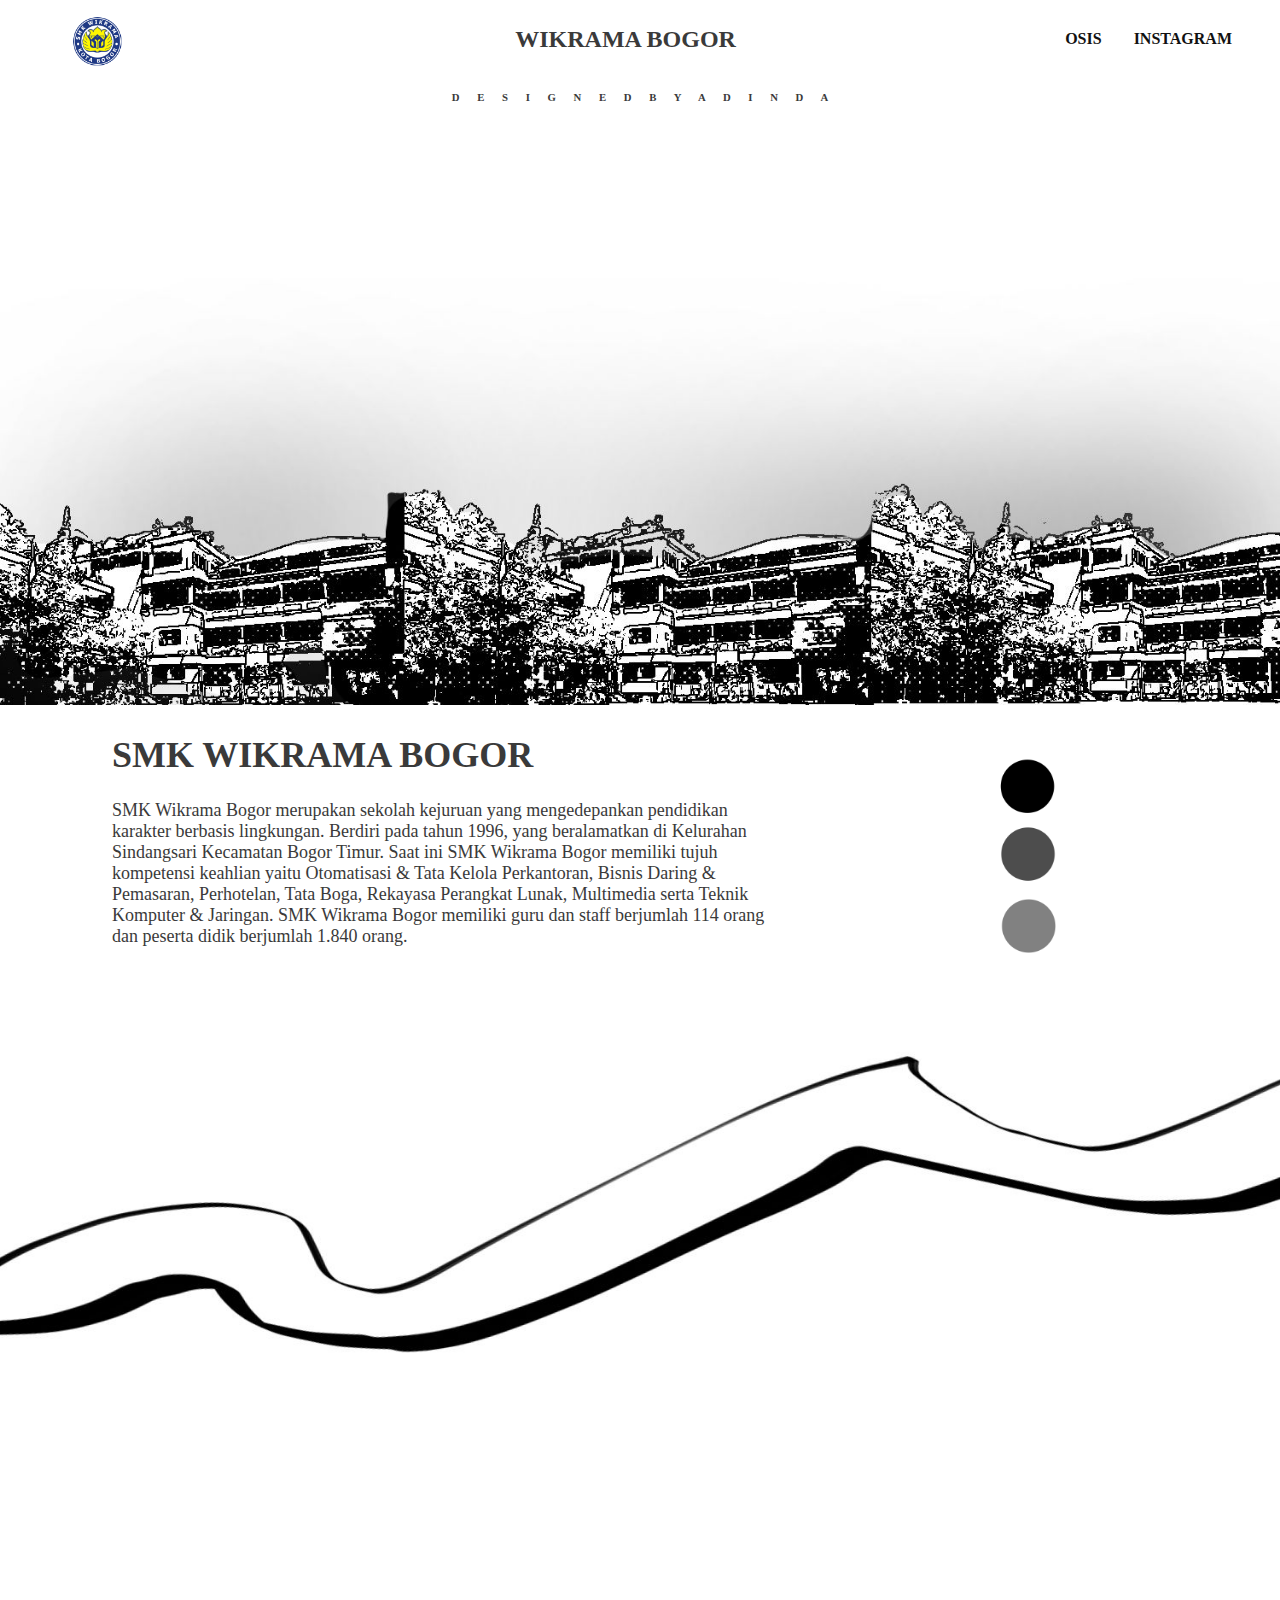
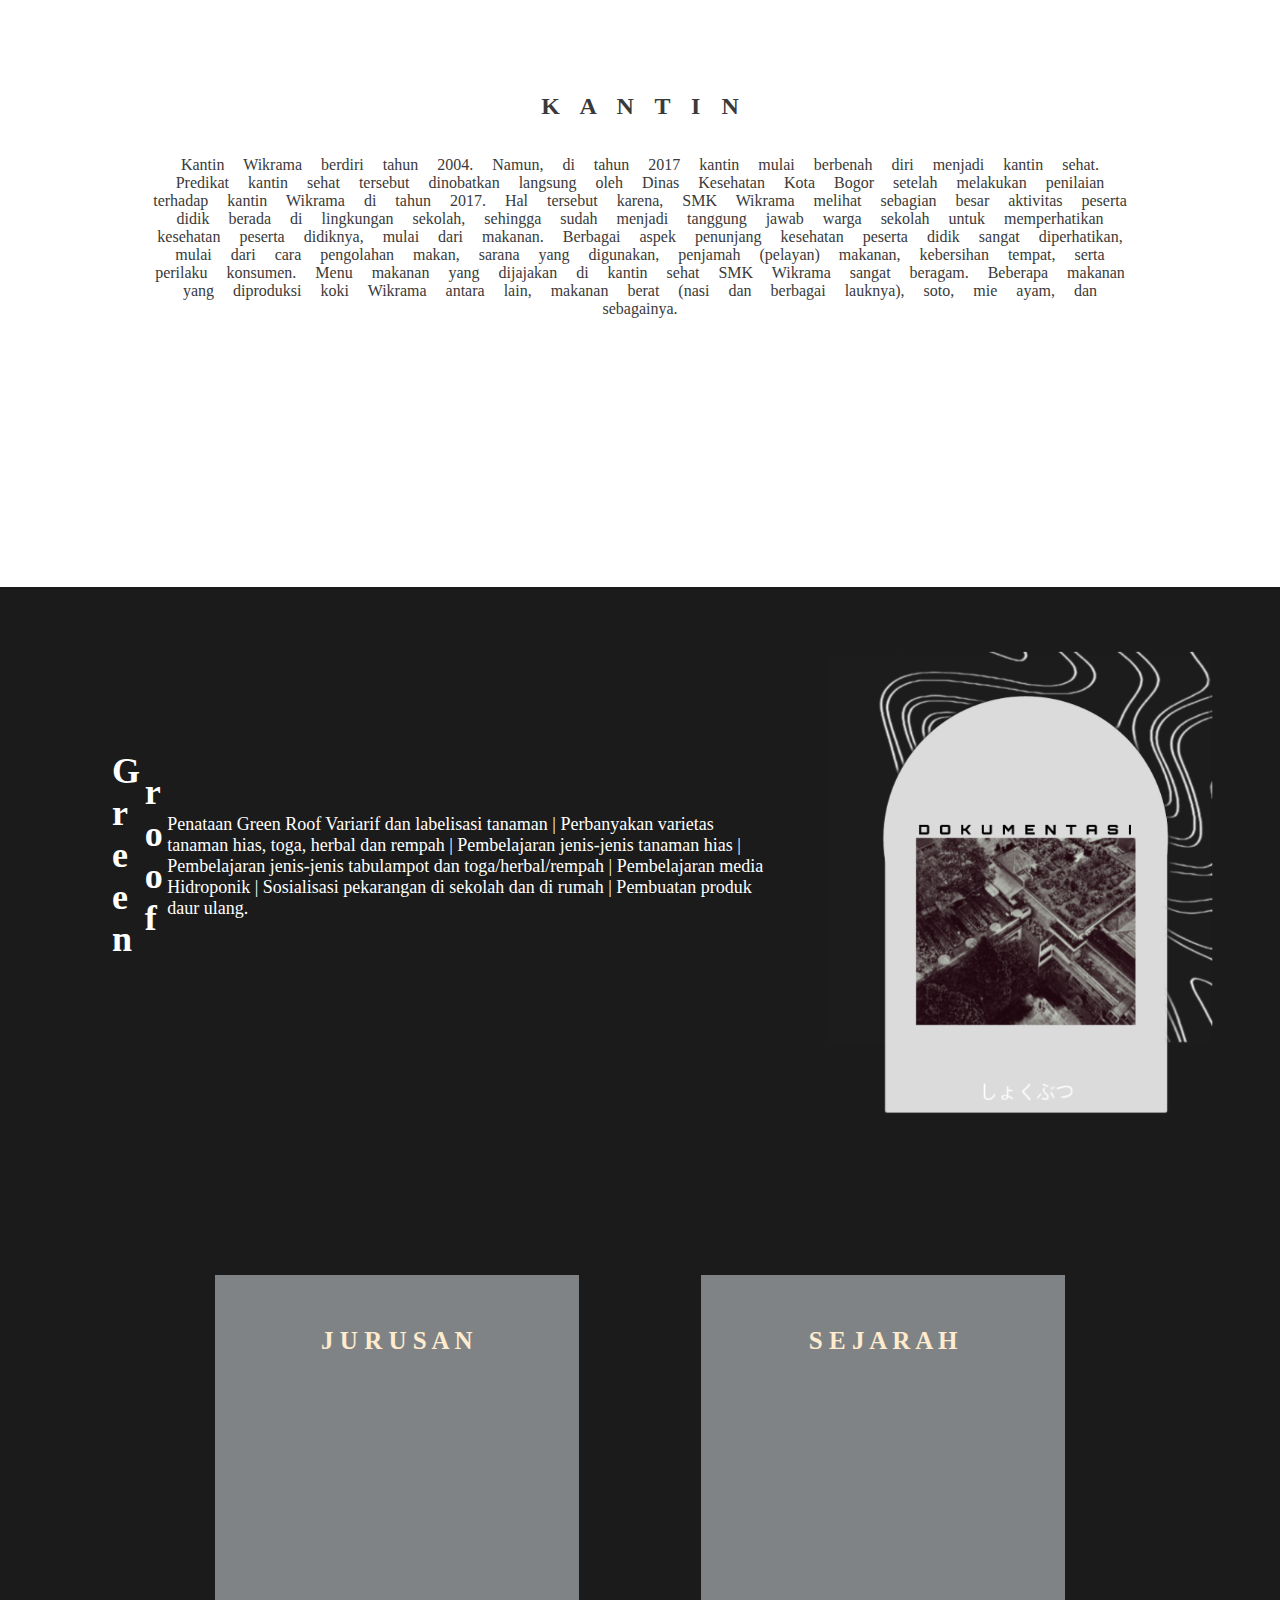
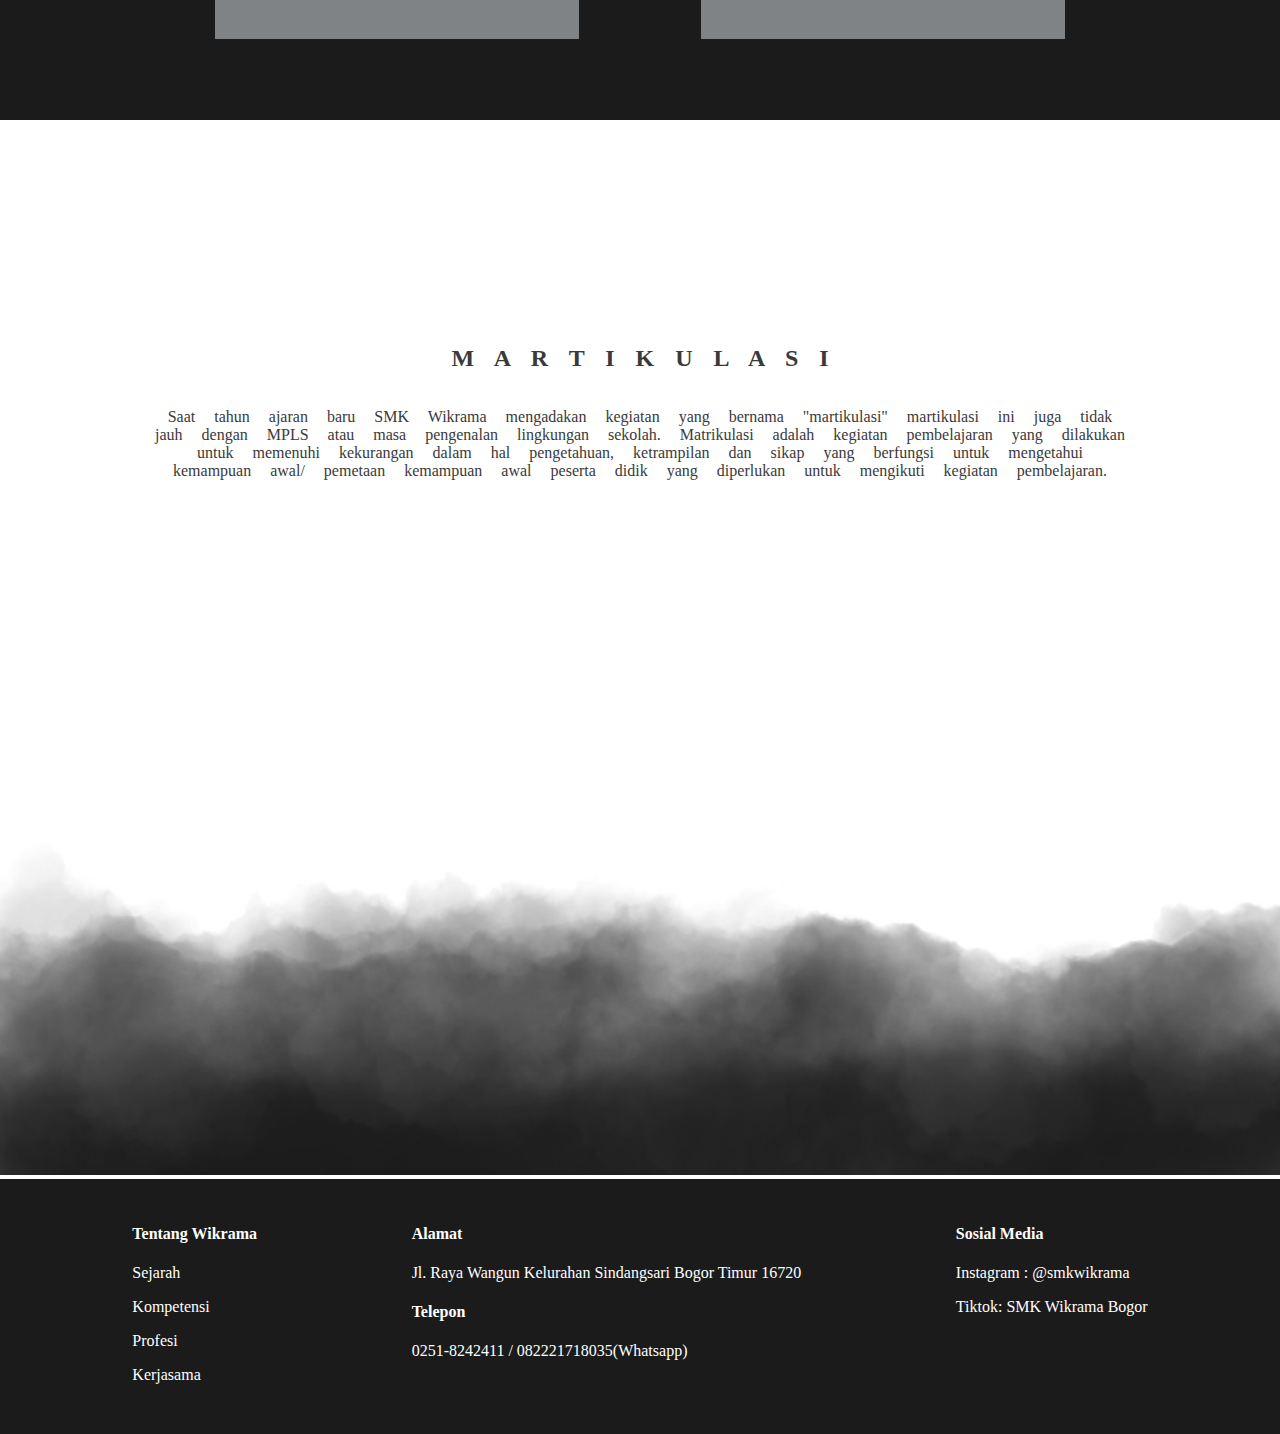
<file: Index.html>
<!DOCTYPE html>
<html lang="en">
<head>
    <meta charset="UTF-8">
    <meta http-equiv="X-UA-Compatible" content="IE=edge">
    <meta name="viewport" content="width=device-width, initial-scale=1.0">
    <title>Project School 2022</title>
    <link href="projectsch.css" rel="stylesheet">
</head>
<body>
<!--beranda-->
    <div class="container">
        <nav>
            <ul>
                <img src="logo.png" class="logo">
                <li><a target="blank" href="https://instagram.com/smkwikrama?utm_medium=copy_link">INSTAGRAM</a></li>
                <li><a target="blank" href="https://instagram.com/om__smkwikrama?utm_medium=copy_link">OSIS</a></li>
                <h2 class="judul">WIKRAMA BOGOR</h2>
            </ul>
        </nav>
    </div> 
    <div class="wm">
        <h6>D E S I G N E D     B Y     A D I N D A</h6>
    </div>

       <img src="wk mangastyle.jpeg" class="beranda">
<!--openning-->
    <div class="content1">
        <div class="text1">
             <div class="text">
                   <h1>SMK WIKRAMA BOGOR</h1>
                   <p>SMK Wikrama Bogor merupakan sekolah kejuruan yang mengedepankan pendidikan karakter berbasis lingkungan. Berdiri pada tahun 1996, yang beralamatkan di Kelurahan Sindangsari Kecamatan Bogor Timur. Saat ini SMK Wikrama Bogor memiliki tujuh kompetensi keahlian yaitu Otomatisasi & Tata Kelola Perkantoran, Bisnis Daring & Pemasaran, Perhotelan, Tata Boga, Rekayasa Perangkat Lunak, Multimedia serta Teknik Komputer & Jaringan. SMK Wikrama Bogor memiliki guru dan staff berjumlah 114 orang dan peserta didik berjumlah 1.840 orang.</p>
                </div>
  </div>

           <img src="Bulat.jpg" class="img-bulat">
   </div>

     <div>
              <img src="coret.jpeg" class="coret">
     </div>
<!--kantin-->
     <div class="kantin">
         <h2>K A N T I N </h2>
         <p>
            Kantin Wikrama berdiri tahun 2004. Namun, di tahun 2017 kantin mulai berbenah diri menjadi kantin sehat. Predikat kantin sehat tersebut dinobatkan langsung oleh Dinas Kesehatan Kota Bogor setelah melakukan penilaian terhadap kantin Wikrama di tahun 2017. Hal tersebut karena, SMK Wikrama melihat sebagian besar aktivitas peserta didik berada di lingkungan sekolah, sehingga sudah menjadi tanggung jawab warga sekolah untuk memperhatikan kesehatan peserta didiknya, mulai dari makanan.
            Berbagai aspek penunjang kesehatan peserta didik sangat diperhatikan, mulai dari cara pengolahan makan, sarana yang digunakan, penjamah (pelayan) makanan, kebersihan tempat, serta perilaku konsumen. Menu makanan yang dijajakan di kantin sehat SMK Wikrama sangat beragam. Beberapa makanan yang diproduksi koki Wikrama antara lain, makanan berat (nasi dan berbagai lauknya), soto, mie ayam, dan sebagainya.
         </p>
     </div>
<!--greenroof-->
     <div class="greenroof">
        <div class="text3">
                   <h1>G  r  e  e  n</h1>
                   <h1>r o o f</h1>
                   <p >Penataan Green Roof Variarif dan labelisasi tanaman | Perbanyakan varietas tanaman hias, toga, herbal dan rempah | Pembelajaran jenis-jenis tanaman hias | Pembelajaran jenis-jenis tabulampot dan toga/herbal/rempah | Pembelajaran media Hidroponik | Sosialisasi pekarangan di sekolah dan di rumah | Pembuatan produk daur ulang.
                </p>
         </div>
         <img src="dokgr.png" class="gr">
    </div>
<!--sejarah dan jurusan--> 
  <div class="sejarah-jurusan"> 
       <div class="content2">
          <div class="card">
            <a target="blank" href="file:///C:/Users/Lenovo/Documents/revisi%20dpk/jurusan.html">J U R U S A N </a>
        </div>
        <div class="card">
            <a target="blank" href="file:///C:/Users/Lenovo/Documents/revisi%20dpk/sejarah.html">S E J A R A H</a>
        </div>
    </div>
</div> 
<div class="kantin">
    <h2>M A R T I K U L A S I</h2>
    <p>
        Saat tahun ajaran baru SMK Wikrama mengadakan kegiatan yang bernama "martikulasi" martikulasi ini juga tidak jauh dengan MPLS atau masa pengenalan lingkungan sekolah. Matrikulasi adalah kegiatan pembelajaran yang dilakukan untuk memenuhi kekurangan dalam hal pengetahuan, ketrampilan dan sikap yang berfungsi untuk mengetahui kemampuan awal/ pemetaan kemampuan awal peserta didik yang diperlukan untuk mengikuti kegiatan pembelajaran.</p>
</div>

<img src="Ending.jpg" class="ending">

<div class="clearfix"></div>
<footer class="footer-main">
    <div class="footer-grid">   
          <section class="footer-1">
            <h4>Tentang Wikrama</h4>
              <p>Sejarah</p>
              <p>Kompetensi</p>
              <p>Profesi</p>
              <p>Kerjasama</p>
          </section>
         <section class="footer-2">
            <h4>Alamat</h4>
            <p>Jl. Raya Wangun
                Kelurahan Sindangsari
                Bogor Timur 16720</p>
            <h4>Telepon</h4>
            <p>0251-8242411 / 082221718035(Whatsapp)</p>
          </section>
         <section class="footer-3">
           <h4>Sosial Media</h4>
             <p>Instagram : @smkwikrama</p>
             <p>Tiktok: SMK Wikrama Bogor</p>
         </section>
    </div>
</footer>

</body>
</html>
</file>
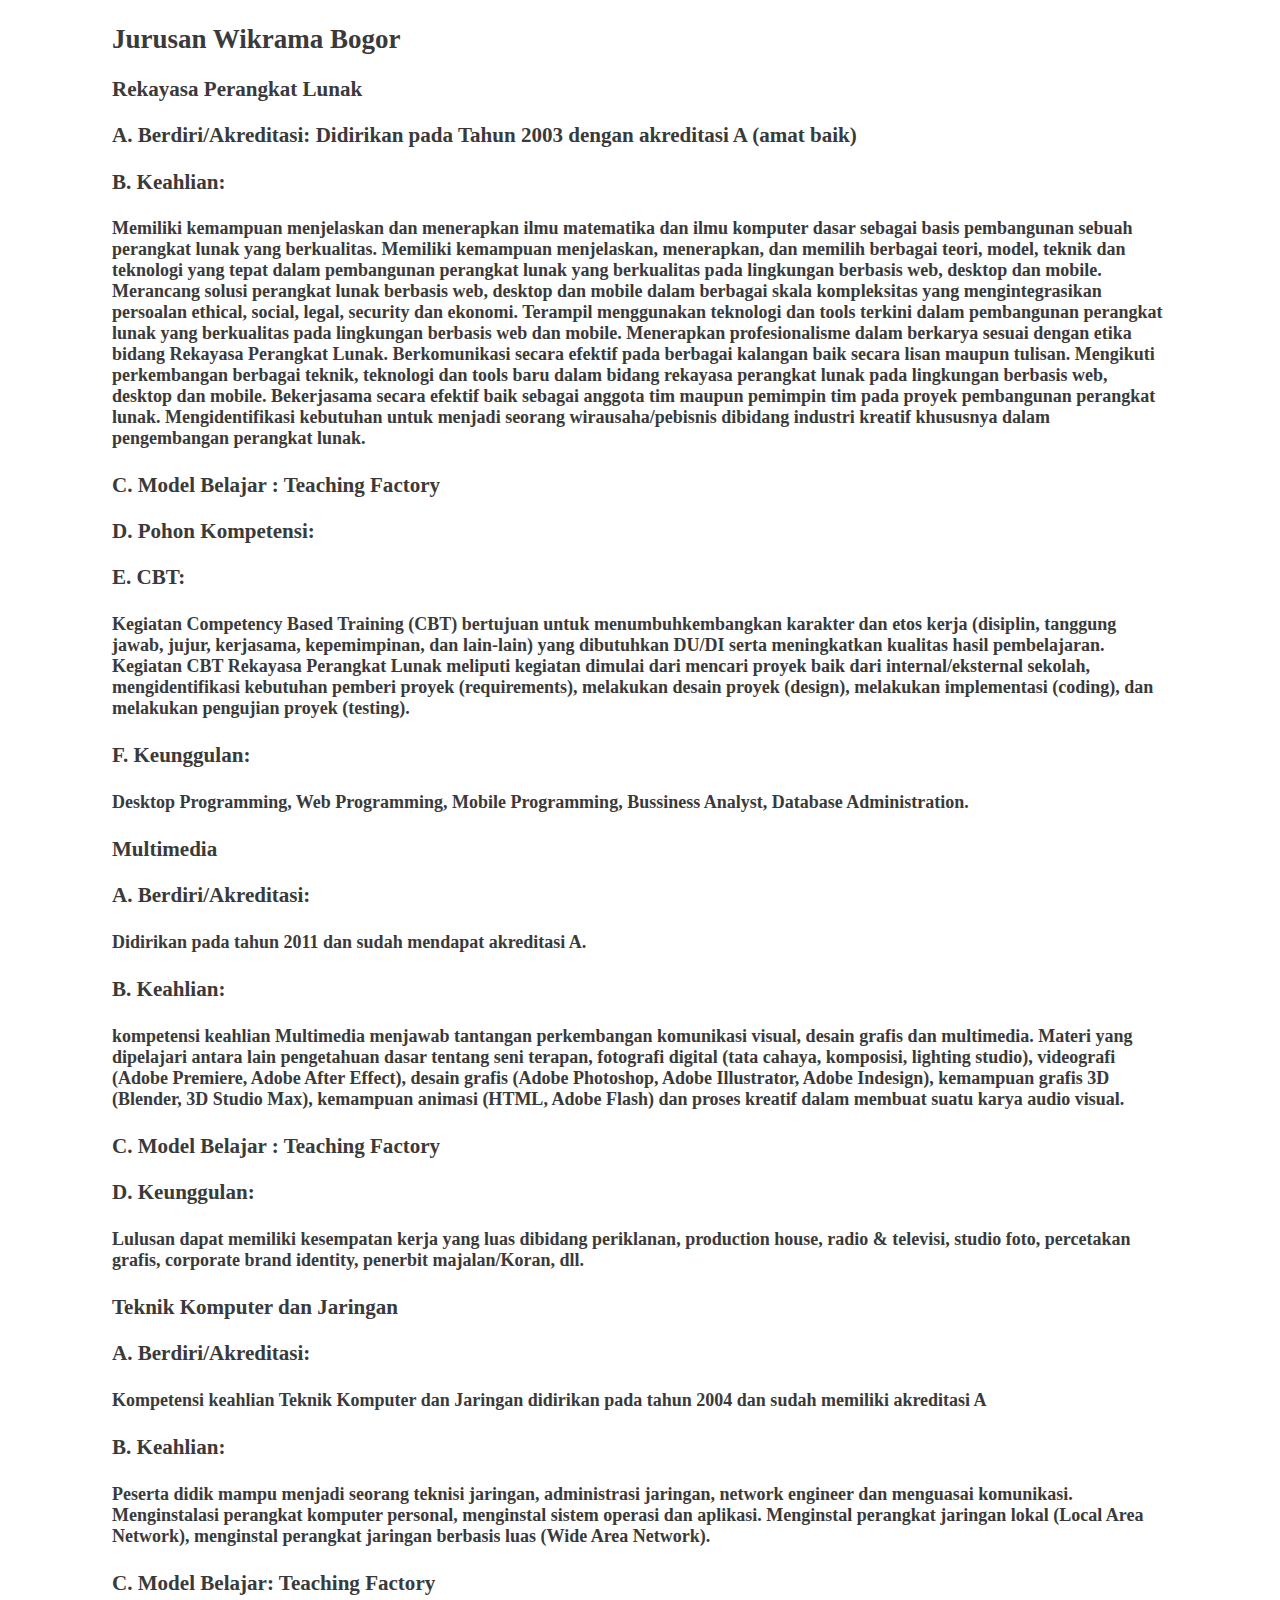
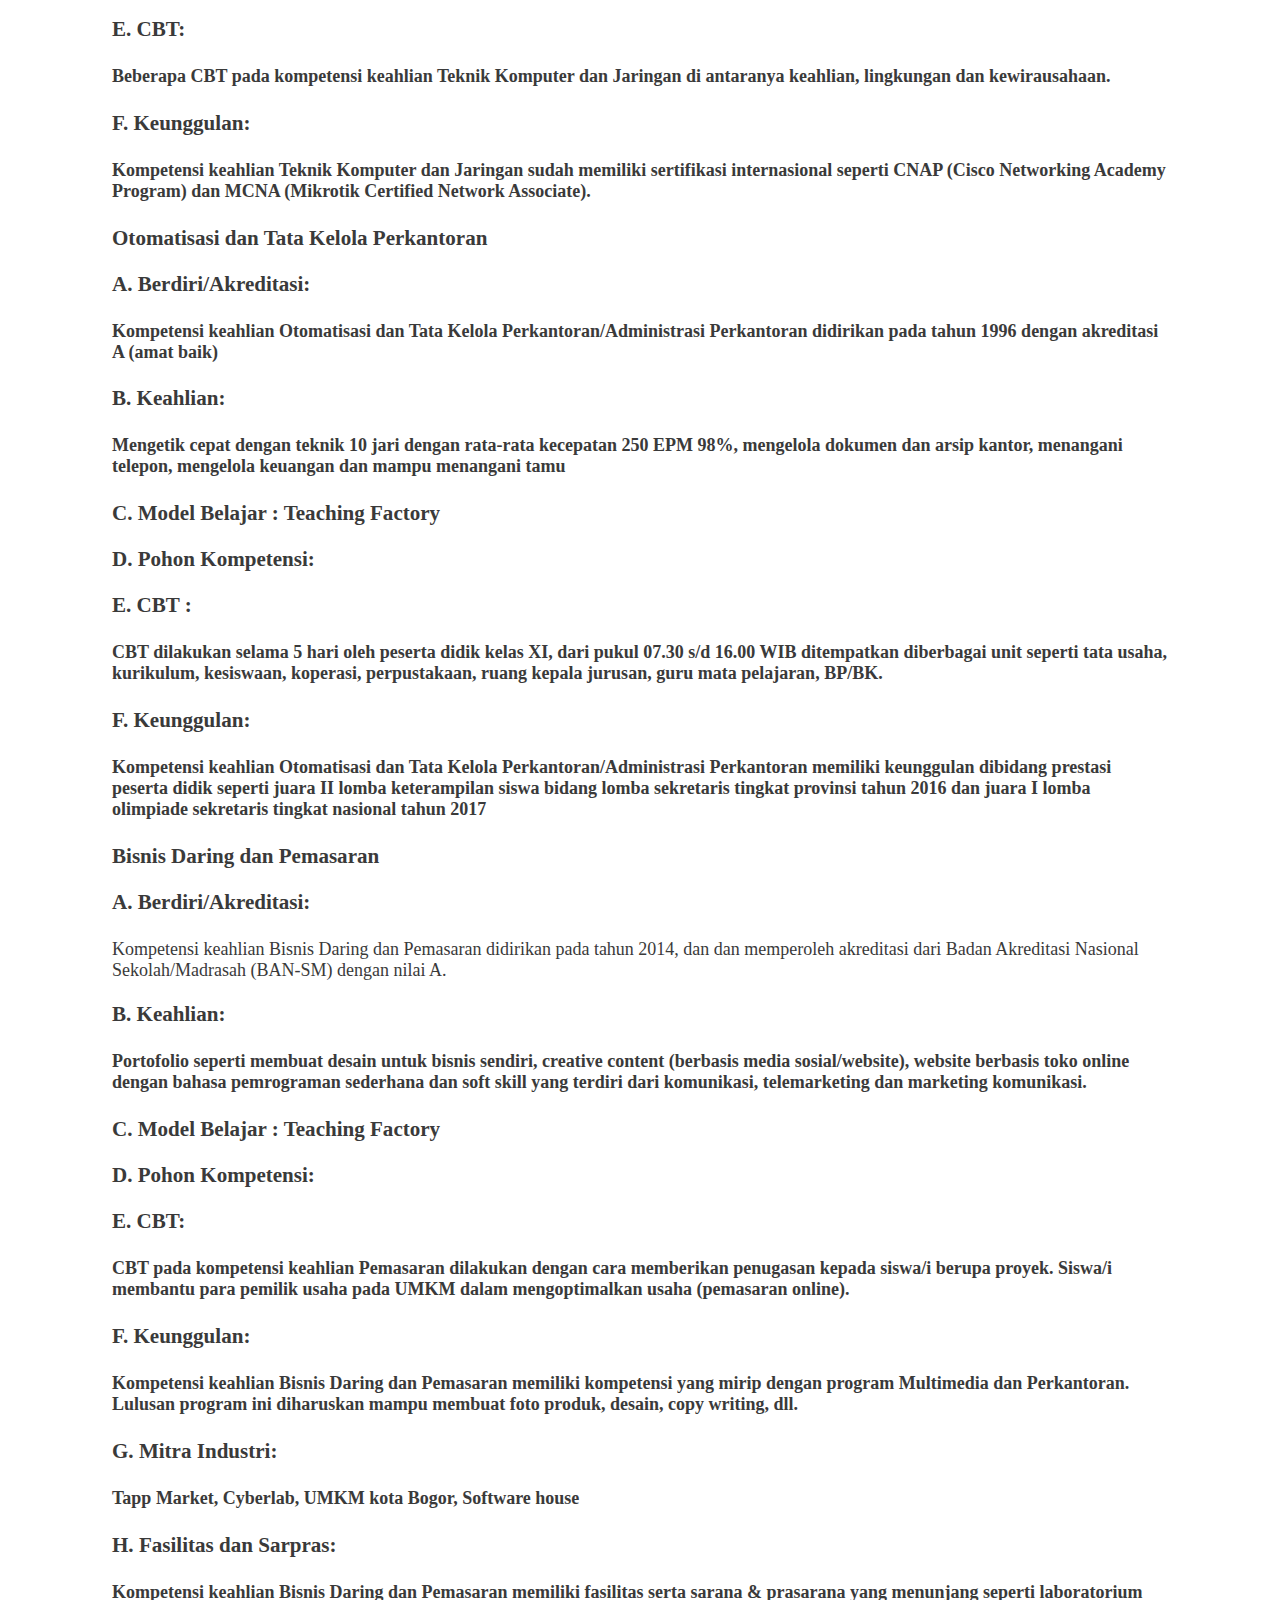
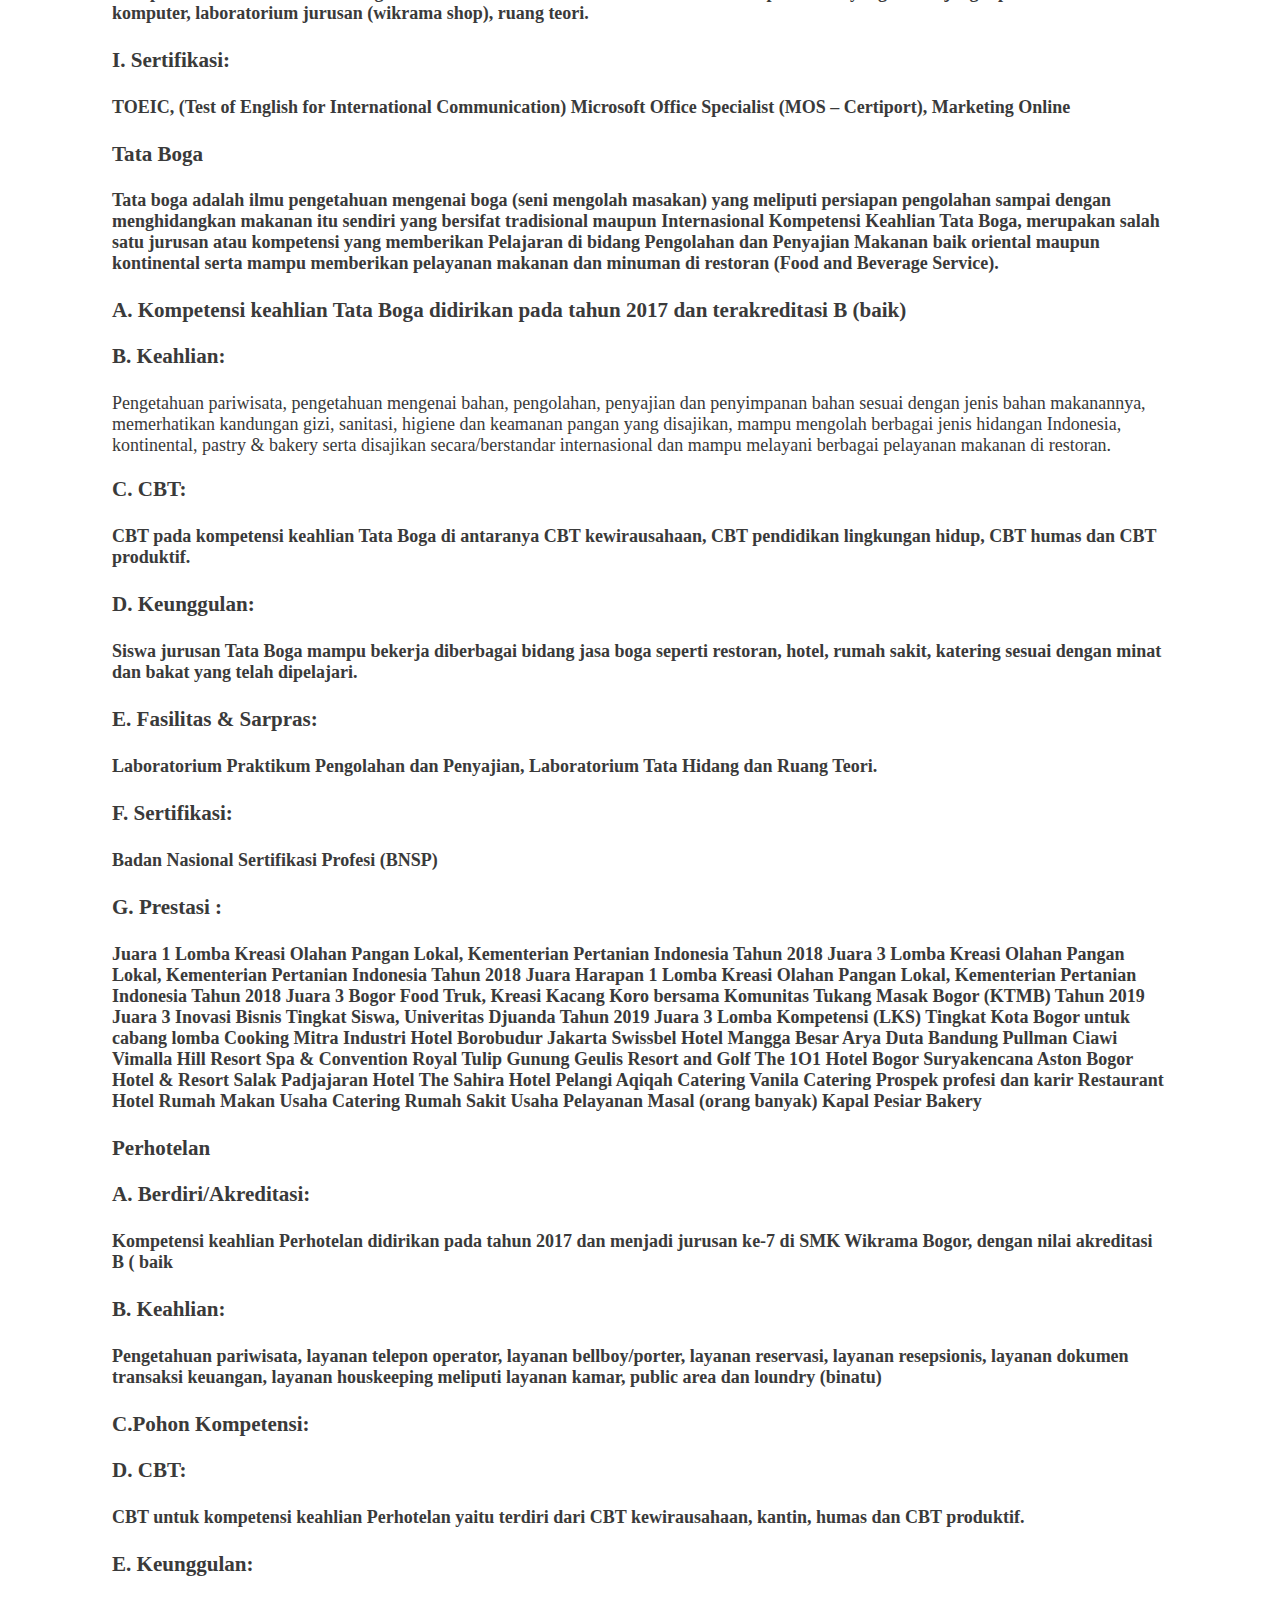
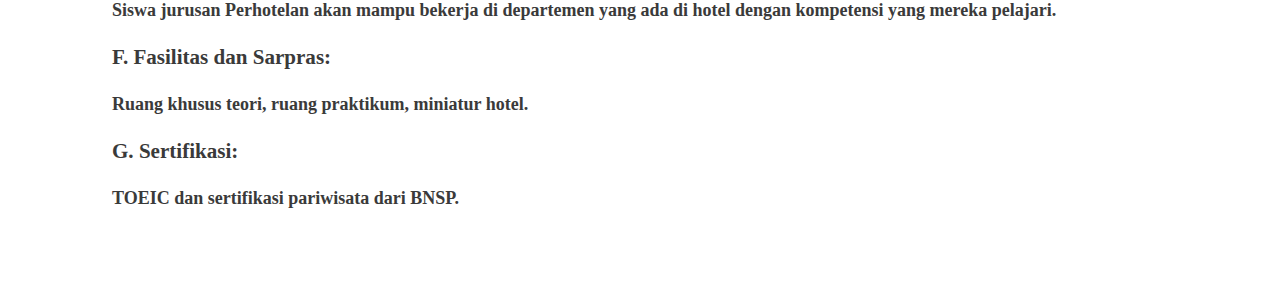
<file: jurusan.html>
<!DOCTYPE html>
<html lang="en">
<head>
    <meta charset="UTF-8">
    <meta http-equiv="X-UA-Compatible" content="IE=edge">
    <meta name="viewport" content="width=device-width, initial-scale=1.0">
    <title>Document</title>
</head>
<body>
    <link href="projectsch.css" rel="stylesheet">
</head>
<body>
    <div class="contentjurusan">
        <div class="text3">
             <div class="text">
                   <p id="tag">
                   </p>
                   <h2>Jurusan Wikrama Bogor</h2> 
                   <h3>Rekayasa Perangkat Lunak</h3>
                   <p>
                    <h3>A. Berdiri/Akreditasi: Didirikan  pada Tahun 2003 dengan akreditasi  A (amat baik)</h3>

                    <h3>B. Keahlian:</h3>
                    
                    <h4>Memiliki kemampuan menjelaskan dan menerapkan ilmu matematika dan ilmu komputer dasar sebagai basis pembangunan sebuah perangkat lunak yang berkualitas.
                    Memiliki kemampuan menjelaskan, menerapkan, dan memilih berbagai teori, model, teknik dan teknologi yang tepat dalam pembangunan perangkat lunak yang berkualitas pada lingkungan berbasis web, desktop dan mobile.
                    Merancang solusi perangkat lunak berbasis web, desktop dan mobile dalam berbagai skala kompleksitas yang mengintegrasikan persoalan ethical, social, legal, security dan ekonomi.
                    Terampil menggunakan teknologi dan tools terkini dalam pembangunan perangkat lunak yang berkualitas pada lingkungan berbasis web dan mobile.
                    Menerapkan profesionalisme dalam berkarya sesuai dengan etika bidang Rekayasa Perangkat Lunak.
                    Berkomunikasi secara efektif pada berbagai kalangan baik secara lisan maupun tulisan.
                    Mengikuti perkembangan berbagai teknik, teknologi dan tools baru dalam bidang rekayasa perangkat lunak pada lingkungan berbasis web, desktop dan mobile.
                    Bekerjasama secara efektif baik sebagai anggota tim maupun pemimpin tim pada proyek pembangunan perangkat lunak.
                    Mengidentifikasi kebutuhan untuk menjadi seorang wirausaha/pebisnis dibidang industri kreatif khususnya dalam pengembangan perangkat lunak.</h4>

                    <h3>C. Model Belajar : Teaching Factory</h3>
                    
                    <h3>D. Pohon Kompetensi:</h3>
                    
                    <h3>E. CBT:</h3>
                    <h4>Kegiatan Competency Based Training (CBT) bertujuan untuk menumbuhkembangkan karakter dan etos kerja (disiplin, tanggung jawab, jujur, kerjasama, kepemimpinan, dan lain-lain) yang dibutuhkan DU/DI serta meningkatkan kualitas hasil pembelajaran. Kegiatan CBT Rekayasa Perangkat Lunak meliputi kegiatan dimulai dari mencari proyek baik dari internal/eksternal sekolah, mengidentifikasi kebutuhan pemberi proyek (requirements), melakukan desain proyek (design), melakukan implementasi (coding), dan melakukan pengujian proyek (testing).</h4>
                    
                    <h3>F. Keunggulan:</h3>
                    <h4>Desktop Programming, Web Programming, Mobile Programming, Bussiness Analyst, Database Administration.</h4>

                    <h3>Multimedia
                    <h3>A. Berdiri/Akreditasi: </h3>
                    <h4> Didirikan pada tahun 2011 dan sudah mendapat akreditasi A.</h4>
                    <h3>B. Keahlian: </h3>
                    <h4> kompetensi keahlian Multimedia menjawab tantangan perkembangan komunikasi visual, desain grafis dan multimedia. Materi yang dipelajari antara lain pengetahuan dasar tentang seni terapan, fotografi digital (tata cahaya, komposisi, lighting studio), videografi (Adobe Premiere, Adobe After Effect), desain grafis (Adobe Photoshop, Adobe Illustrator, Adobe Indesign), kemampuan grafis 3D (Blender, 3D Studio Max), kemampuan animasi (HTML, Adobe Flash) dan proses kreatif dalam membuat suatu karya audio visual.</h4>
                    <h3>C. Model Belajar : Teaching Factory
                    <h3>D. Keunggulan:</h3> 
                    <h4> Lulusan dapat memiliki kesempatan kerja yang luas dibidang periklanan, production house, radio & televisi, studio foto, percetakan grafis, corporate brand identity, penerbit majalan/Koran, dll.</h4>
                    
                        <h3> Teknik Komputer dan Jaringan</h3>
                    <h3> A. Berdiri/Akreditasi:</h3>
                         <h4>Kompetensi keahlian Teknik Komputer dan Jaringan didirikan pada tahun 2004 dan sudah memiliki akreditasi A</h4>
                    
                    <h3>B. Keahlian: </h3>
                        <h4>Peserta didik mampu menjadi seorang teknisi jaringan, administrasi jaringan, network engineer dan menguasai komunikasi. Menginstalasi perangkat komputer personal, menginstal sistem operasi dan aplikasi. Menginstal perangkat jaringan lokal (Local Area Network), menginstal perangkat jaringan berbasis luas (Wide Area Network).</h4>
                    
                    <h3> C. Model Belajar: Teaching Factory</h3>
                    
                    <h3>E. CBT: </h3>
                        <h4>Beberapa CBT pada kompetensi keahlian Teknik Komputer dan Jaringan di antaranya keahlian, lingkungan dan kewirausahaan.</h4>
                    
                    <h3>F. Keunggulan: </h3>
                        <h4>Kompetensi keahlian Teknik Komputer dan Jaringan sudah memiliki sertifikasi internasional seperti CNAP (Cisco Networking Academy Program) dan MCNA (Mikrotik Certified Network Associate).</h4>

                    <h3>Otomatisasi dan Tata Kelola Perkantoran</h3>
                    <h3>A. Berdiri/Akreditasi: </h3>
                    <h4>Kompetensi keahlian Otomatisasi dan Tata Kelola Perkantoran/Administrasi Perkantoran didirikan pada tahun 1996 dengan akreditasi A (amat baik)</h4>

                    <h3>B. Keahlian: </h3>
                    <h4> Mengetik cepat dengan teknik 10 jari dengan rata-rata kecepatan 250 EPM 98%, mengelola dokumen dan arsip kantor, menangani telepon, mengelola keuangan dan mampu menangani tamu</h4>

                    <h3>C. Model Belajar : Teaching Factory</h3>

                    <h3>D. Pohon Kompetensi:</h3>

                    <h3>E. CBT : </h3>
                    <h4>CBT dilakukan selama 5 hari oleh peserta didik kelas XI, dari pukul 07.30 s/d 16.00 WIB ditempatkan diberbagai unit seperti tata usaha, kurikulum, kesiswaan,    koperasi, perpustakaan, ruang kepala jurusan, guru mata pelajaran, BP/BK.</h4>

                    <h3>F. Keunggulan: </h3>
                    <h4> Kompetensi keahlian Otomatisasi dan Tata Kelola Perkantoran/Administrasi Perkantoran memiliki keunggulan dibidang prestasi peserta didik seperti juara II lomba keterampilan siswa bidang lomba sekretaris tingkat provinsi tahun 2016 dan juara I lomba olimpiade sekretaris tingkat nasional tahun 2017</h4>
                    <h3> Bisnis Daring dan Pemasaran</h3>
                    <h3>A. Berdiri/Akreditasi:</h3>
                    <h4></h4>Kompetensi keahlian Bisnis Daring dan Pemasaran didirikan pada tahun 2014, dan dan memperoleh akreditasi dari Badan Akreditasi Nasional Sekolah/Madrasah (BAN-SM) dengan nilai A.</h4>
                    
                    <h3> B. Keahlian: </h3>
                    <h4>Portofolio seperti membuat desain untuk bisnis sendiri, creative content (berbasis media sosial/website), website berbasis toko online dengan bahasa pemrograman sederhana dan soft skill yang terdiri dari komunikasi, telemarketing dan marketing komunikasi.</h4>
                    
                    <h3> C. Model Belajar : Teaching Factory</h3>
                    
                    <h3> D. Pohon Kompetensi:</h3>
                    
                    <h3> E. CBT:</h3>
                    <h4>CBT pada  kompetensi keahlian Pemasaran dilakukan dengan cara memberikan penugasan kepada siswa/i berupa proyek. Siswa/i membantu para pemilik usaha pada UMKM dalam mengoptimalkan usaha (pemasaran online).</h4>
                    
                     <h3>  F. Keunggulan: </h3>
                     <h4>Kompetensi keahlian Bisnis Daring dan Pemasaran memiliki kompetensi yang mirip dengan program Multimedia dan Perkantoran. Lulusan program ini diharuskan mampu membuat foto produk, desain, copy writing, dll.</h4>
                    
                    <h3> G. Mitra Industri: </h3>
                    <h4>Tapp Market, Cyberlab, UMKM kota Bogor, Software house</h4>
                    
                    <h3>H. Fasilitas dan Sarpras:</h3>
                    <h4>Kompetensi keahlian Bisnis Daring dan Pemasaran memiliki fasilitas serta sarana & prasarana yang menunjang seperti laboratorium komputer, laboratorium jurusan (wikrama shop), ruang teori.</h4>
                    
                     <h3>I. Sertifikasi: </h3>
                     <h4>TOEIC, (Test of English for International Communication) Microsoft Office Specialist (MOS – Certiport), Marketing Online</h4>               
                     
                     <h3>Tata Boga</h3>
                     <h4>Tata boga adalah ilmu pengetahuan mengenai boga (seni mengolah masakan) yang meliputi persiapan pengolahan sampai dengan menghidangkan makanan itu sendiri yang bersifat tradisional maupun Internasional

                    Kompetensi Keahlian Tata Boga, merupakan salah satu jurusan atau kompetensi yang memberikan Pelajaran di bidang Pengolahan dan Penyajian Makanan baik oriental maupun kontinental serta mampu memberikan pelayanan makanan dan minuman di restoran (Food and Beverage Service).</h4>
                     
                    <h3>A. Kompetensi keahlian Tata Boga didirikan pada tahun 2017 dan terakreditasi B (baik)</h3> 
                    <h3>B. Keahlian:</h3> 
                    <h4></h4>Pengetahuan pariwisata, pengetahuan mengenai bahan, pengolahan, penyajian dan penyimpanan bahan sesuai dengan jenis bahan makanannya, memerhatikan kandungan gizi, sanitasi, higiene dan keamanan pangan yang disajikan, mampu mengolah berbagai jenis hidangan Indonesia, kontinental, pastry & bakery serta disajikan secara/berstandar internasional dan mampu melayani berbagai pelayanan makanan di restoran.</h4>
                    <h3> C. CBT:</h3> 
                    <h4>CBT pada kompetensi keahlian Tata Boga di antaranya CBT kewirausahaan, CBT pendidikan lingkungan hidup, CBT humas dan CBT produktif.</h4>
                    <h3> D. Keunggulan:</h3>
                    <h4>Siswa jurusan Tata Boga mampu bekerja diberbagai bidang jasa boga seperti restoran, hotel, rumah sakit, katering sesuai dengan minat dan bakat yang telah dipelajari.</h4>
                    <h3>E. Fasilitas & Sarpras:</h3>
                    <h4>Laboratorium Praktikum Pengolahan dan Penyajian, Laboratorium Tata Hidang dan Ruang Teori.</h4>
                    <h3>F. Sertifikasi:</h3>
                    <h4>Badan Nasional Sertifikasi Profesi (BNSP)
                    <h3>G. Prestasi :</h3>
                    <h4>Juara 1 Lomba Kreasi Olahan Pangan Lokal, Kementerian Pertanian Indonesia Tahun 2018
                     Juara 3 Lomba Kreasi Olahan Pangan Lokal, Kementerian Pertanian Indonesia Tahun 2018
                     Juara Harapan 1 Lomba Kreasi Olahan Pangan Lokal, Kementerian Pertanian Indonesia Tahun 2018
                     Juara 3 Bogor Food Truk, Kreasi Kacang Koro bersama Komunitas Tukang Masak Bogor (KTMB) Tahun 2019
                     Juara 3 Inovasi Bisnis Tingkat Siswa, Univeritas Djuanda Tahun 2019
                     Juara 3 Lomba Kompetensi (LKS) Tingkat Kota Bogor untuk cabang lomba Cooking
                     Mitra Industri
                     Hotel Borobudur Jakarta
                     Swissbel Hotel Mangga Besar
                     Arya Duta Bandung
                     Pullman Ciawi Vimalla Hill Resort Spa & Convention
                     Royal Tulip Gunung Geulis Resort and Golf
                     The 1O1 Hotel Bogor Suryakencana
                     Aston Bogor Hotel & Resort
                     Salak Padjajaran Hotel
                     The Sahira Hotel
                     Pelangi Aqiqah Catering
                     Vanila Catering
                     Prospek profesi dan karir
                     Restaurant
                     Hotel
                     Rumah Makan
                     Usaha Catering
                     Rumah Sakit
                     Usaha Pelayanan Masal (orang banyak)
                     Kapal Pesiar
                     Bakery </h4>

                     <h3>Perhotelan</h3>
                     <h3>A. Berdiri/Akreditasi:</h3>
                     <h4> Kompetensi keahlian Perhotelan didirikan pada tahun 2017 dan menjadi jurusan ke-7 di SMK Wikrama Bogor, dengan nilai akreditasi B ( baik</h4>
                      <h3>B. Keahlian: </h3>
                      <h4>Pengetahuan pariwisata, layanan telepon operator, layanan bellboy/porter, layanan reservasi, layanan resepsionis, layanan dokumen transaksi keuangan, layanan houskeeping meliputi layanan kamar, public area dan loundry (binatu) </h4>                  
                     <h3>C.Pohon Kompetensi: </h3>                                    
                     <h3>D. CBT:</h3>
                     <h4>CBT untuk kompetensi keahlian Perhotelan yaitu terdiri dari CBT kewirausahaan, kantin, humas dan CBT produktif.</h4>
                      <h3>E. Keunggulan: </h3>
                      <h4>Siswa jurusan Perhotelan akan mampu bekerja di departemen yang ada di hotel dengan kompetensi yang mereka pelajari.</h4>
                     <h3>F. Fasilitas dan Sarpras:</h3> 
                     <h4>Ruang khusus teori, ruang praktikum, miniatur hotel.</h4>
                     <h3>G. Sertifikasi: </h3>
                     <h4>TOEIC dan sertifikasi pariwisata dari BNSP.   </h4>                 
                    </p>
              </div>
          </div>
</body>
</html>
</file>
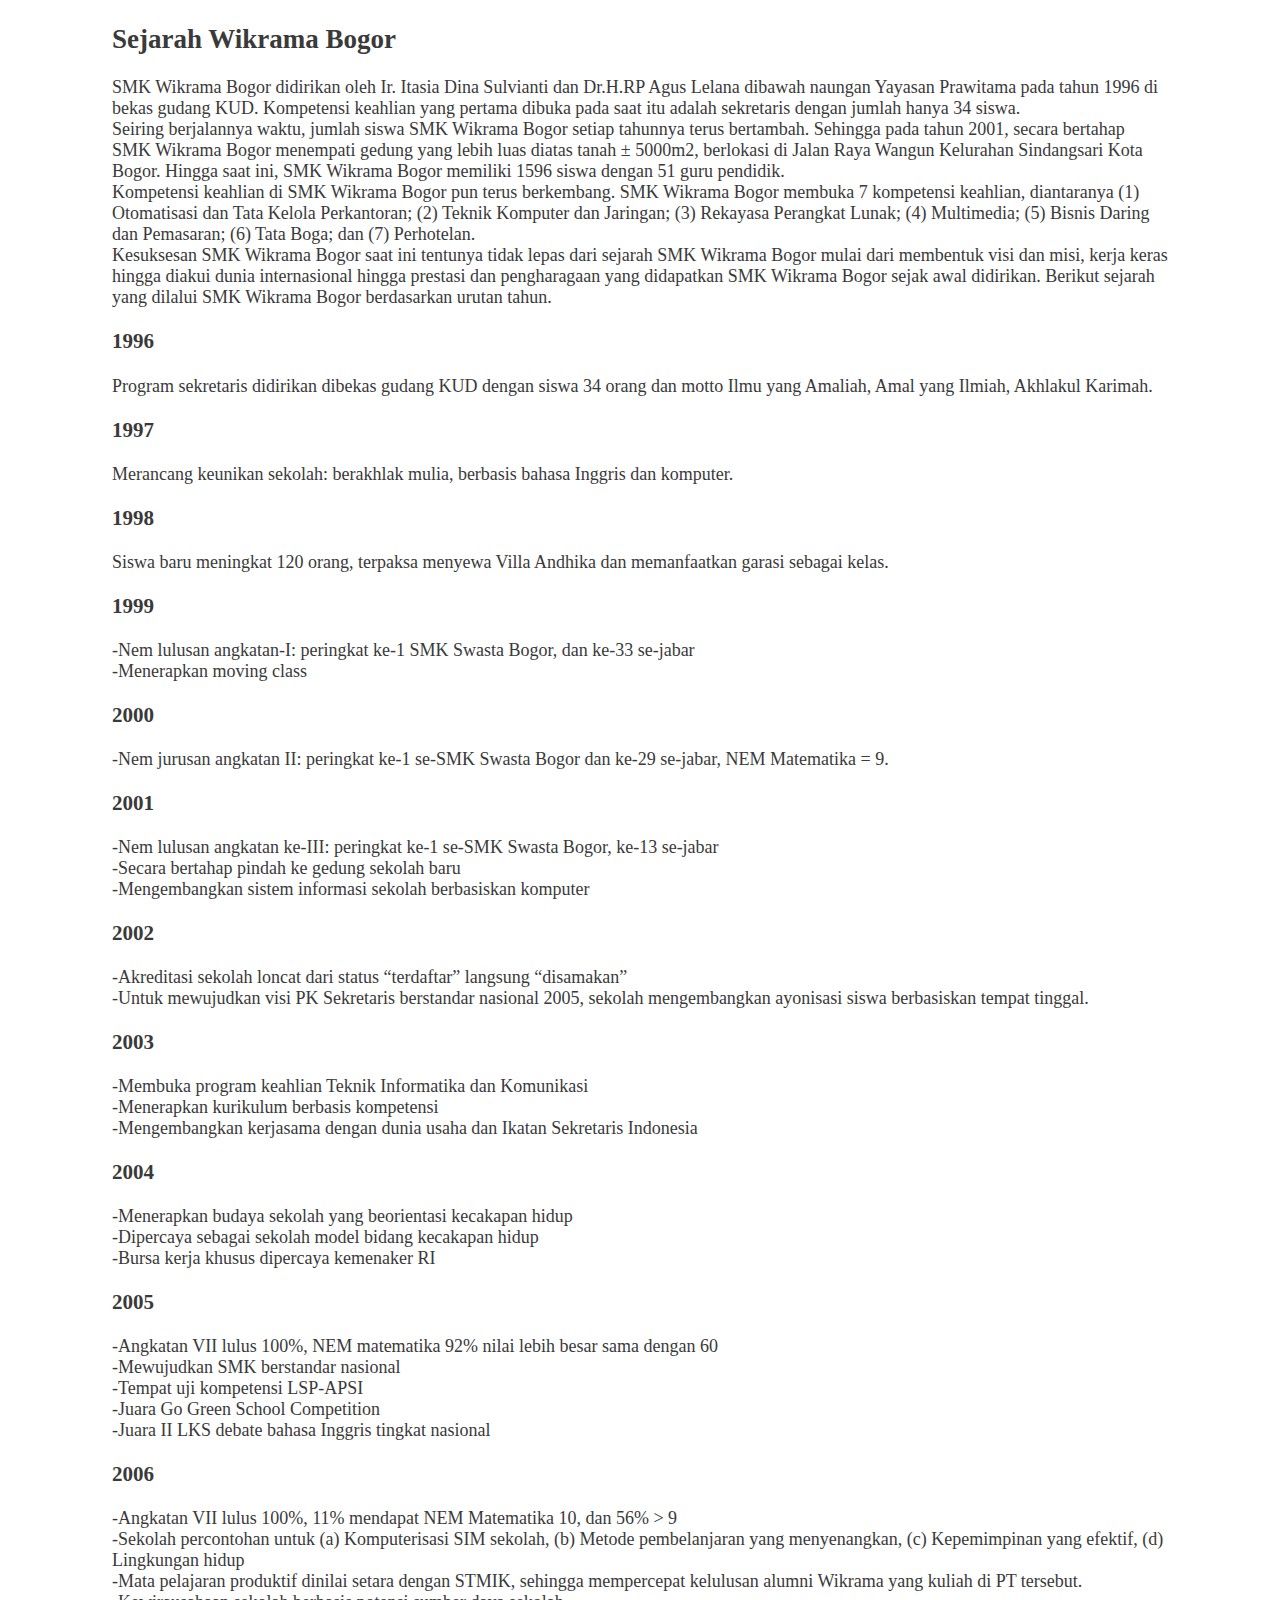
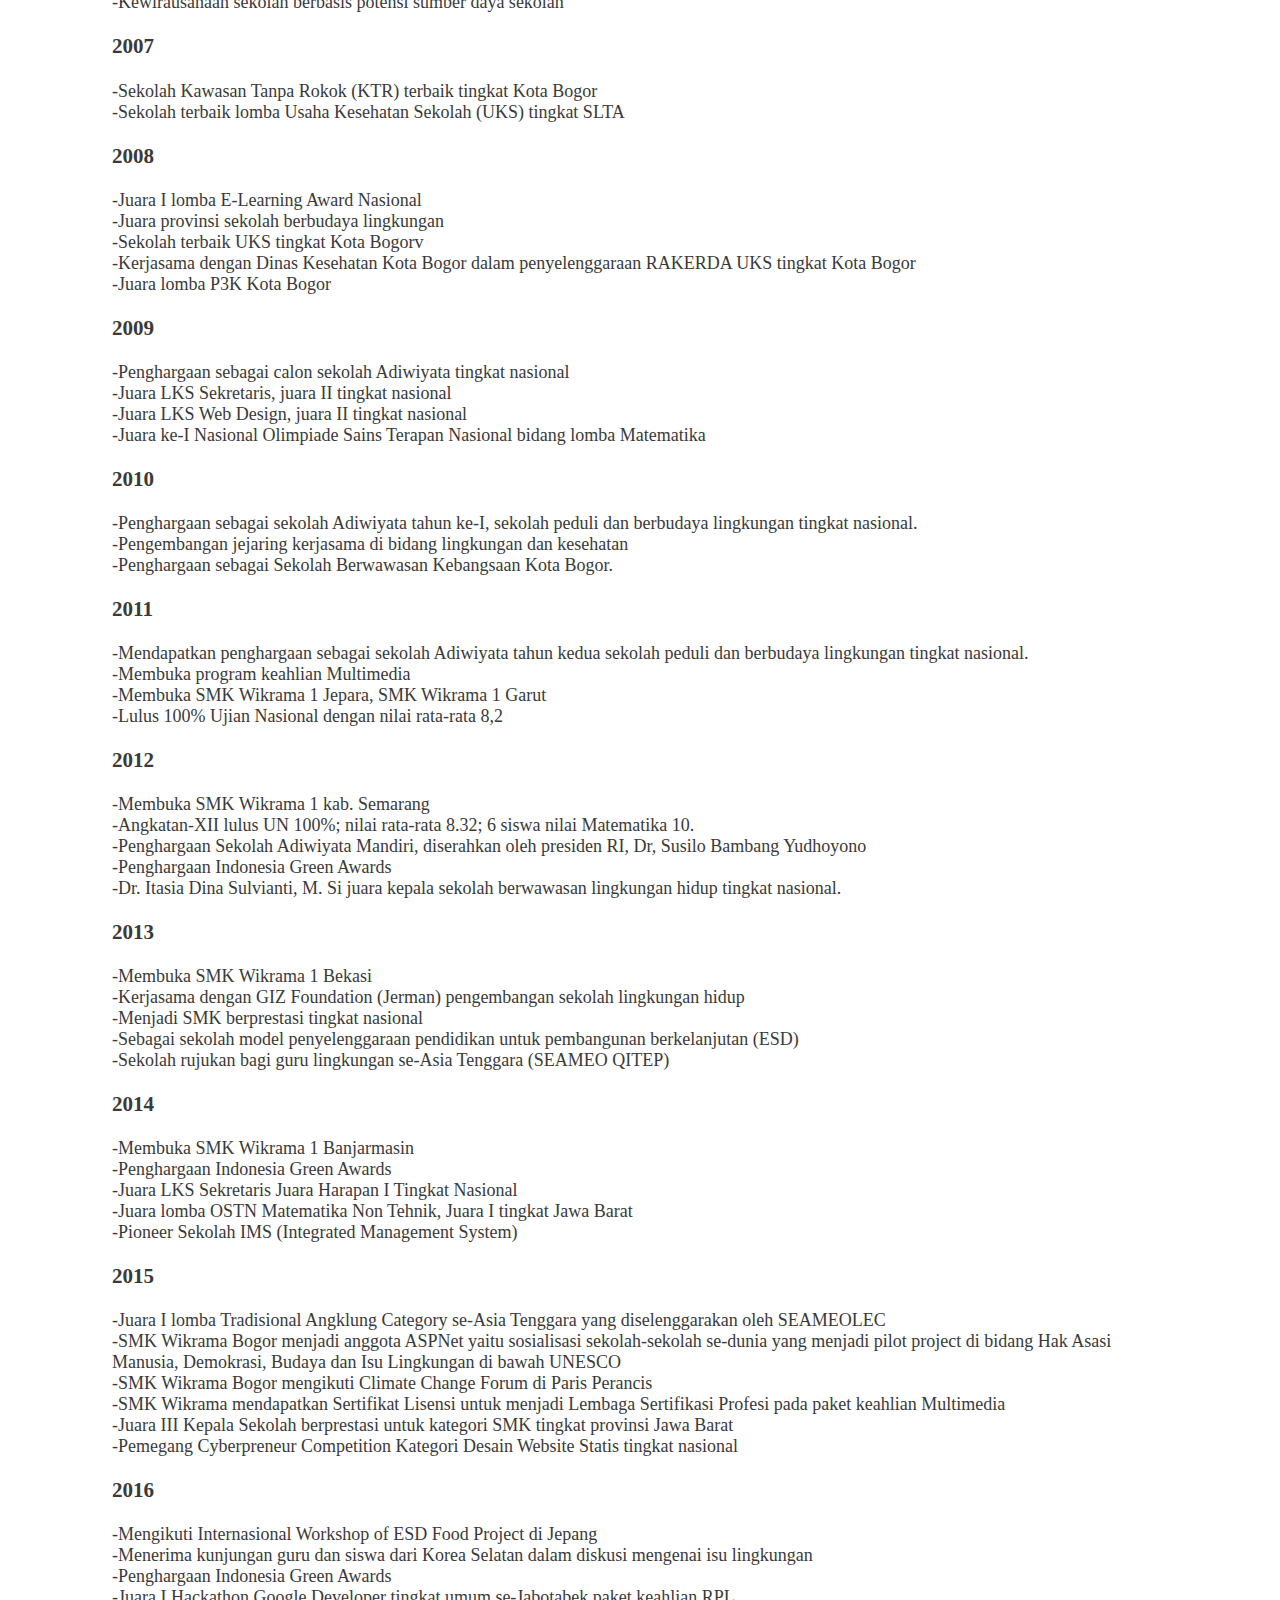
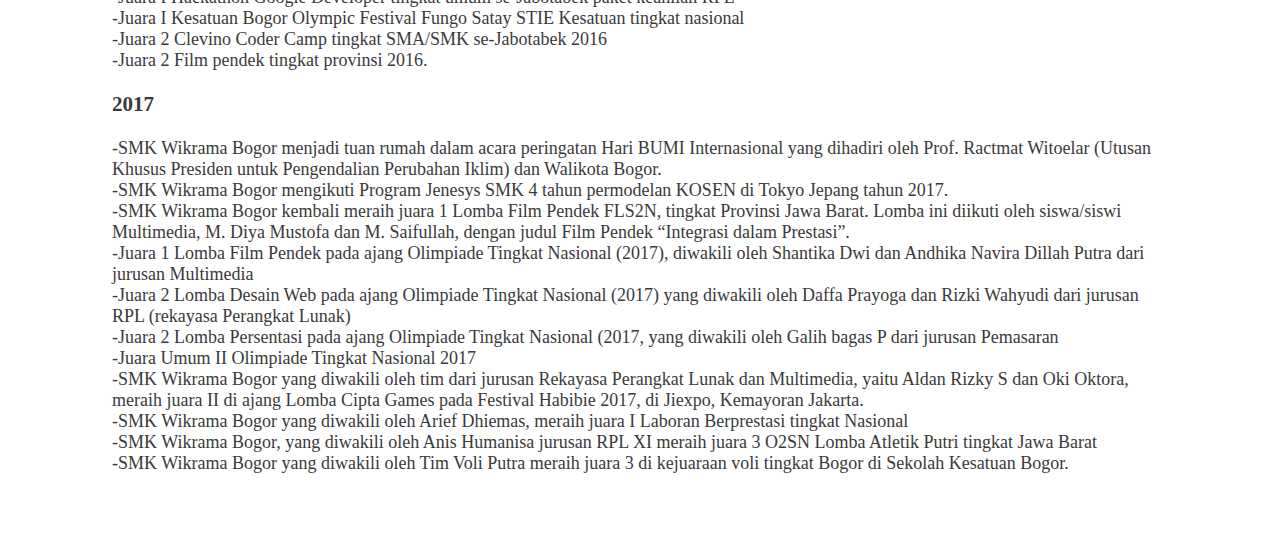
<file: sejarah.html>
<!DOCTYPE html>
<html lang="en">
<head>
    <meta charset="UTF-8">
    <meta http-equiv="X-UA-Compatible" content="IE=edge">
    <meta name="viewport" content="width=device-width, initial-scale=1.0">
    <title>Document</title>
    <link href="projectsch.css" rel="stylesheet">
</head>
<body>
    <div class="contentsejarah">
        <div class="text2">
             <div class="text">
                   <p id="tag">
                   </p>
                   <h2>Sejarah Wikrama Bogor</h2>
                   <p>SMK Wikrama Bogor didirikan oleh Ir. Itasia Dina Sulvianti dan Dr.H.RP Agus Lelana dibawah naungan Yayasan Prawitama pada tahun 1996 di bekas gudang KUD. Kompetensi keahlian yang pertama dibuka pada saat itu adalah sekretaris dengan jumlah hanya 34 siswa.</br>
    
                    Seiring berjalannya waktu, jumlah siswa SMK Wikrama Bogor setiap tahunnya terus bertambah. Sehingga pada tahun 2001, secara bertahap SMK Wikrama Bogor menempati gedung yang lebih luas diatas tanah ± 5000m2, berlokasi di Jalan Raya Wangun Kelurahan Sindangsari Kota Bogor. Hingga saat ini, SMK Wikrama Bogor  memiliki 1596 siswa dengan 51 guru pendidik. </br>
                    
                    Kompetensi keahlian di SMK Wikrama Bogor pun terus berkembang. SMK Wikrama Bogor membuka 7 kompetensi keahlian, diantaranya (1) Otomatisasi dan Tata Kelola Perkantoran; (2) Teknik Komputer dan Jaringan; (3) Rekayasa Perangkat Lunak; (4) Multimedia; (5) Bisnis Daring dan Pemasaran; (6) Tata Boga; dan (7) Perhotelan.</br>
                    
                    Kesuksesan SMK Wikrama Bogor saat ini tentunya tidak lepas dari sejarah SMK Wikrama Bogor  mulai dari membentuk visi dan misi, kerja keras hingga diakui dunia internasional hingga prestasi dan pengharagaan yang didapatkan SMK Wikrama Bogor sejak awal didirikan. Berikut sejarah yang dilalui SMK Wikrama Bogor berdasarkan urutan tahun.</br>
                    
                     
                    
                    <h3>1996</h3>
                    
                    Program sekretaris didirikan dibekas gudang KUD dengan siswa 34 orang dan motto Ilmu yang Amaliah, Amal yang Ilmiah, Akhlakul Karimah.</br>
                    
                    <h3>1997</h3>
                    
                    Merancang keunikan sekolah: berakhlak mulia, berbasis bahasa Inggris dan komputer.</br>
                    
                    <h3>1998</h3>
                    
                    Siswa baru meningkat 120 orang, terpaksa menyewa Villa Andhika dan memanfaatkan garasi sebagai kelas.</br>
                    
                    <h3>1999</h3>
                    
                    -Nem lulusan angkatan-I: peringkat ke-1 SMK Swasta Bogor, dan ke-33 se-jabar</br>
                    -Menerapkan moving class</br>
                    
                    <h3>2000</h3>
                    
                    -Nem jurusan angkatan II: peringkat ke-1 se-SMK Swasta Bogor dan ke-29 se-jabar, NEM Matematika = 9.</br>
                    
                    <h3>2001</h3>
                    
                    -Nem lulusan angkatan ke-III: peringkat ke-1  se-SMK Swasta Bogor, ke-13 se-jabar</br>
                    -Secara bertahap pindah ke gedung sekolah baru</br>
                    -Mengembangkan sistem informasi sekolah berbasiskan komputer</br>
                    
                     <h3>2002</h3>
                    
                    -Akreditasi sekolah loncat dari status “terdaftar” langsung “disamakan”</br>
                    -Untuk mewujudkan visi PK Sekretaris berstandar nasional 2005, sekolah mengembangkan ayonisasi siswa berbasiskan tempat tinggal.</br>
                    
                    <h3>2003</h3>
                    
                    -Membuka program keahlian Teknik Informatika dan Komunikasi</br>
                    -Menerapkan kurikulum berbasis kompetensi</br>
                    -Mengembangkan kerjasama dengan dunia usaha dan Ikatan Sekretaris Indonesia</br>
                    
                     <h3>2004</h3>
                    
                    -Menerapkan budaya sekolah yang beorientasi kecakapan hidup</br>
                    -Dipercaya sebagai sekolah model bidang kecakapan hidup</br>
                    -Bursa kerja khusus dipercaya kemenaker RI</br>
                    
                    <h3>2005</h3>
                    
                    -Angkatan VII lulus 100%, NEM matematika 92% nilai lebih besar sama dengan 60</br>
                    -Mewujudkan SMK berstandar nasional</br>
                    -Tempat uji kompetensi LSP-APSI</br>
                    -Juara Go Green School Competition</br>
                    -Juara II LKS debate bahasa Inggris tingkat nasional</br>
                    
                    <h3>2006</h3>
                    
                    -Angkatan VII lulus 100%, 11% mendapat NEM Matematika 10, dan 56% > 9</br>
                    -Sekolah percontohan untuk (a) Komputerisasi SIM sekolah, (b) Metode pembelanjaran yang menyenangkan, (c) Kepemimpinan yang efektif, (d) Lingkungan hidup</br>
                    -Mata pelajaran produktif dinilai setara dengan STMIK, sehingga mempercepat kelulusan alumni Wikrama yang kuliah di PT tersebut.</br>
                    -Kewirausahaan sekolah berbasis potensi sumber daya sekolah</br>
                    
                     <h3>2007</h3>
                    
                    -Sekolah Kawasan Tanpa Rokok (KTR) terbaik tingkat Kota Bogor</br>
                    -Sekolah terbaik lomba Usaha Kesehatan Sekolah (UKS) tingkat SLTA</br>
                    
                    <h3>2008</h3>
                    
                    -Juara I lomba E-Learning Award Nasional</br>
                    -Juara provinsi sekolah berbudaya lingkungan</br>
                    -Sekolah terbaik  UKS tingkat Kota Bogorv</br>
                    -Kerjasama dengan Dinas Kesehatan Kota Bogor dalam penyelenggaraan RAKERDA UKS tingkat Kota Bogor</br>
                    -Juara lomba P3K Kota Bogor</br>
                    
                     <h3>2009</h3>
                    
                    -Penghargaan sebagai calon sekolah Adiwiyata tingkat nasional</br>
                    -Juara LKS Sekretaris, juara II tingkat nasional</br>
                    -Juara LKS Web Design, juara II tingkat nasional</br>
                    -Juara ke-I Nasional Olimpiade Sains Terapan Nasional bidang lomba Matematika</br>
                    
                    <h3>2010</h3>
                    
                    -Penghargaan sebagai sekolah Adiwiyata tahun ke-I, sekolah peduli dan berbudaya lingkungan tingkat nasional.</br>
                    -Pengembangan jejaring kerjasama di bidang lingkungan dan kesehatan</br>
                    -Penghargaan sebagai Sekolah Berwawasan Kebangsaan Kota Bogor.</br>
                    
                     <h3>2011</h3>
                    
                    -Mendapatkan penghargaan sebagai sekolah Adiwiyata tahun kedua sekolah peduli dan berbudaya lingkungan tingkat nasional.</br>
                    -Membuka program keahlian Multimedia</br>
                    -Membuka SMK Wikrama 1 Jepara, SMK Wikrama 1 Garut</br>
                    -Lulus 100% Ujian Nasional dengan nilai rata-rata 8,2</br>
                    
                    <h3>2012</h3>
                    
                    -Membuka SMK Wikrama 1 kab. Semarang</br>
                    -Angkatan-XII lulus UN 100%; nilai rata-rata 8.32; 6 siswa nilai Matematika 10.</br>
                    -Penghargaan Sekolah Adiwiyata Mandiri, diserahkan oleh presiden RI, Dr, Susilo Bambang Yudhoyono</br>
                    -Penghargaan Indonesia Green Awards</br>
                    -Dr. Itasia Dina Sulvianti, M. Si juara kepala sekolah berwawasan lingkungan hidup tingkat nasional.</br>
                    
                    <h3>2013</h3>
                    
                    -Membuka SMK Wikrama 1 Bekasi</br>
                    -Kerjasama dengan GIZ Foundation (Jerman) pengembangan sekolah lingkungan hidup</br>
                    -Menjadi SMK berprestasi tingkat nasional</br>
                    -Sebagai sekolah model penyelenggaraan pendidikan untuk pembangunan berkelanjutan (ESD)</br>
                    -Sekolah rujukan bagi guru lingkungan se-Asia Tenggara (SEAMEO QITEP)</br>
                    
                    <h3>2014</h3>
                    
                    -Membuka SMK Wikrama 1 Banjarmasin</br>
                    -Penghargaan Indonesia Green Awards</br>
                    -Juara LKS Sekretaris Juara Harapan I Tingkat Nasional</br>
                    -Juara lomba OSTN Matematika Non Tehnik, Juara I tingkat Jawa Barat</br>
                    -Pioneer Sekolah IMS (Integrated Management System)</br>
                    
                    <h3>2015</h3>
                    
                    -Juara I lomba Tradisional Angklung Category se-Asia Tenggara yang diselenggarakan oleh SEAMEOLEC</br>
                    -SMK Wikrama Bogor menjadi anggota ASPNet yaitu sosialisasi sekolah-sekolah se-dunia yang menjadi pilot project di bidang Hak Asasi Manusia, Demokrasi, Budaya dan Isu Lingkungan di bawah UNESCO</br>
                    -SMK Wikrama Bogor mengikuti Climate Change Forum di Paris Perancis</br>
                    -SMK Wikrama mendapatkan Sertifikat Lisensi untuk menjadi Lembaga Sertifikasi Profesi pada paket keahlian Multimedia</br>
                    -Juara III Kepala Sekolah berprestasi untuk kategori SMK tingkat provinsi Jawa Barat</br>
                    -Pemegang Cyberpreneur Competition Kategori Desain Website Statis tingkat nasional</br>
                    
                    <h3>2016</h3>
                    
                    -Mengikuti Internasional Workshop of ESD Food Project di Jepang</br>
                    -Menerima kunjungan guru dan siswa dari Korea Selatan dalam diskusi mengenai isu lingkungan</br>
                    -Penghargaan Indonesia Green Awards</br>
                    -Juara I Hackathon Google Developer tingkat umum se-Jabotabek paket keahlian RPL</br>
                    -Juara I Kesatuan Bogor Olympic Festival Fungo Satay STIE Kesatuan tingkat nasional</br>
                    -Juara 2 Clevino Coder Camp tingkat SMA/SMK se-Jabotabek 2016</br>
                    -Juara 2 Film pendek tingkat provinsi 2016.</br>
                    
                    <h3>2017</h3>
                    
                    -SMK Wikrama Bogor menjadi tuan rumah dalam acara peringatan Hari BUMI Internasional yang dihadiri oleh Prof. Ractmat Witoelar (Utusan Khusus Presiden untuk Pengendalian Perubahan Iklim) dan Walikota Bogor.</br>
                    -SMK Wikrama Bogor mengikuti Program Jenesys SMK 4 tahun permodelan KOSEN di Tokyo Jepang tahun 2017.</br>
                    -SMK Wikrama Bogor kembali meraih juara 1 Lomba Film Pendek FLS2N, tingkat Provinsi Jawa Barat. Lomba ini diikuti oleh siswa/siswi Multimedia, M. Diya Mustofa dan M. Saifullah, dengan judul Film Pendek “Integrasi dalam Prestasi”.</br>
                    -Juara 1 Lomba Film Pendek pada ajang Olimpiade Tingkat Nasional (2017), diwakili oleh Shantika Dwi dan Andhika Navira Dillah Putra dari jurusan Multimedia</br>
                    -Juara 2 Lomba Desain Web pada ajang Olimpiade Tingkat Nasional (2017) yang diwakili oleh Daffa Prayoga dan Rizki Wahyudi dari jurusan RPL (rekayasa Perangkat Lunak)</br>
                    -Juara 2 Lomba Persentasi pada ajang Olimpiade Tingkat Nasional (2017, yang diwakili oleh Galih bagas P dari jurusan Pemasaran</br>
                    -Juara Umum II Olimpiade Tingkat Nasional 2017</br>
                    -SMK Wikrama Bogor yang diwakili oleh tim dari jurusan Rekayasa Perangkat Lunak dan Multimedia, yaitu Aldan Rizky S dan Oki Oktora, meraih juara II di ajang Lomba Cipta Games pada Festival Habibie 2017, di Jiexpo, Kemayoran Jakarta. </br>
                    -SMK Wikrama Bogor yang diwakili oleh Arief Dhiemas, meraih juara I Laboran Berprestasi tingkat Nasional</br>
                    -SMK Wikrama Bogor, yang diwakili oleh Anis Humanisa jurusan RPL XI meraih juara 3 O2SN Lomba Atletik Putri tingkat Jawa Barat</br>
                    -SMK Wikrama Bogor yang diwakili oleh Tim Voli Putra meraih juara 3 di kejuaraan voli tingkat Bogor di Sekolah Kesatuan Bogor.</br>
                   </p>
              </div>
          </div>
</body>
</html>
</file>
<file: projectsch.css>
body{
    background-color: #ffffff;
    font-family: Footlight MT Light;
    color: #3a3a3a;
    margin: 0;
  }
  
  ul {
    list-style-type: none;
    margin: 16px 32px;
    overflow: hidden;
  }
    
  li {
    float: right;
  }
  
  .logo {
    float: left;
    height: 50px;
    width: 50px;
  }
    
  li a {
    display: block;
    color: #111111;
    text-align: center;
    padding: 14px 16px;
    text-decoration: none;
    font-weight: bold;
    font-size: 16px;
  }
    
  li a:hover:not(.active) {
    color: #71a8bb;
  }

  @media screen and (max-width: 600px) {
    ul li {float: none;}
    .logo {float: none;}

  }
/* beranda */
.beranda  {
    margin-top: 150px;
    max-width: 100%;
    height: auto;
  }

.judul{
    text-align: center;
    margin: 10px 50px;
    margin-left: 130px;
  }
.wm {
    text-align: center;
    word-spacing: 15px;
  }

.content1 {
    display:grid;
    grid-template-columns: 66% auto;
    padding: 0 48px 48px 48px;
  }

.text1 {
  margin: 0 64px;
  font-size: 18px;
  display: flex;
  align-items: center;
}



.img-bulat { 
    width:60%;
    height: auto;
    float:right;
    margin-top: 40px;
    margin-left:100px;
  }

.coret {
    max-width: 100%;
    height: auto;
}

.kantin{
    text-align: center;
    word-spacing: 15px;
    display:grid;
    padding: 0 48px 48px 48px;
    margin:16% 8% ;
}

.greenroof {
  color: #ffffff;
  background-color:rgb(27, 27, 27) ;
  display:grid;
  grid-template-columns: 66% auto;
  padding: 0 48px 48px 48px;
  align-items: center;
}

.gr{
  width:110%;
  height: auto;
  float:right;
}
.text3 {
  margin: 0 64px;
  font-size: 18px;
  display: flex;
  align-items: center;
}

/* halaman sejarah */
a {
  display: block;
  color:blanchedalmond ;
  padding: 20px 24px;
  text-decoration: none;
  font-weight: bold;
  font-size: 25px;
}
a:hover:not(.sejarah) {
  color: #7c7b75;
}
.contentsejarah {
  display:grid;
  padding: 0 48px 48px 48px;
}
.text2 {
margin: 0 64px;
font-size: 18px;
display: flex;
align-items: center;
}

/*halaman jurusan */
.contentjurusan{
  display:grid;
  padding: 0 48px 48px 48px;
}

.text3 {
margin: 0 64px;
font-size: 18px;
display: flex;
align-items: center;
}

h1 {
margin-top: 0;
}

#tag {
margin-top: 0;
margin-bottom: 24px;
letter-spacing: 3px;
}

/*content 2*/
.content2 {
  display: flex;
  justify-content: space-around;
  align-items: center;
  min-height: 300px;
  background-color: white;
  padding: 0 12%;
  background-color: rgb(27, 27, 27);
}

.card {
  background-color: #808386;
  transition: 0.3s;
  width: 300px;
  min-height: 300px;
  padding: 32px;
  margin: 81px 0;
  text-align: center;
}
/*sejarah dan jurusan */
.card:hover {
  background-color: #fbcb7b;
}
.sejarah-jurusan{
  background-color: rgb(27, 27, 27);
}

/* alamat */
.clearfix:after {
  content: "";
  display: table;
  clear: both;
}
 
.ending{
 max-width: 100%;
 }

.footer-main {
  background-color:rgb(27, 27, 27);
  padding: 24px 60px;
  color: white;
}

.footer-grid {
  display: grid;
  grid-template-columns: repeat(3, auto);
  grid-template-rows: repeat(2, auto);
  grid-gap: 10px;
  margin: 0 auto;
  max-width: 100%;
  justify-items: center;
}

@media (max-width: 1024px) {
  .footer-grid {
    padding-left: 20px;
  }
}
</file>
